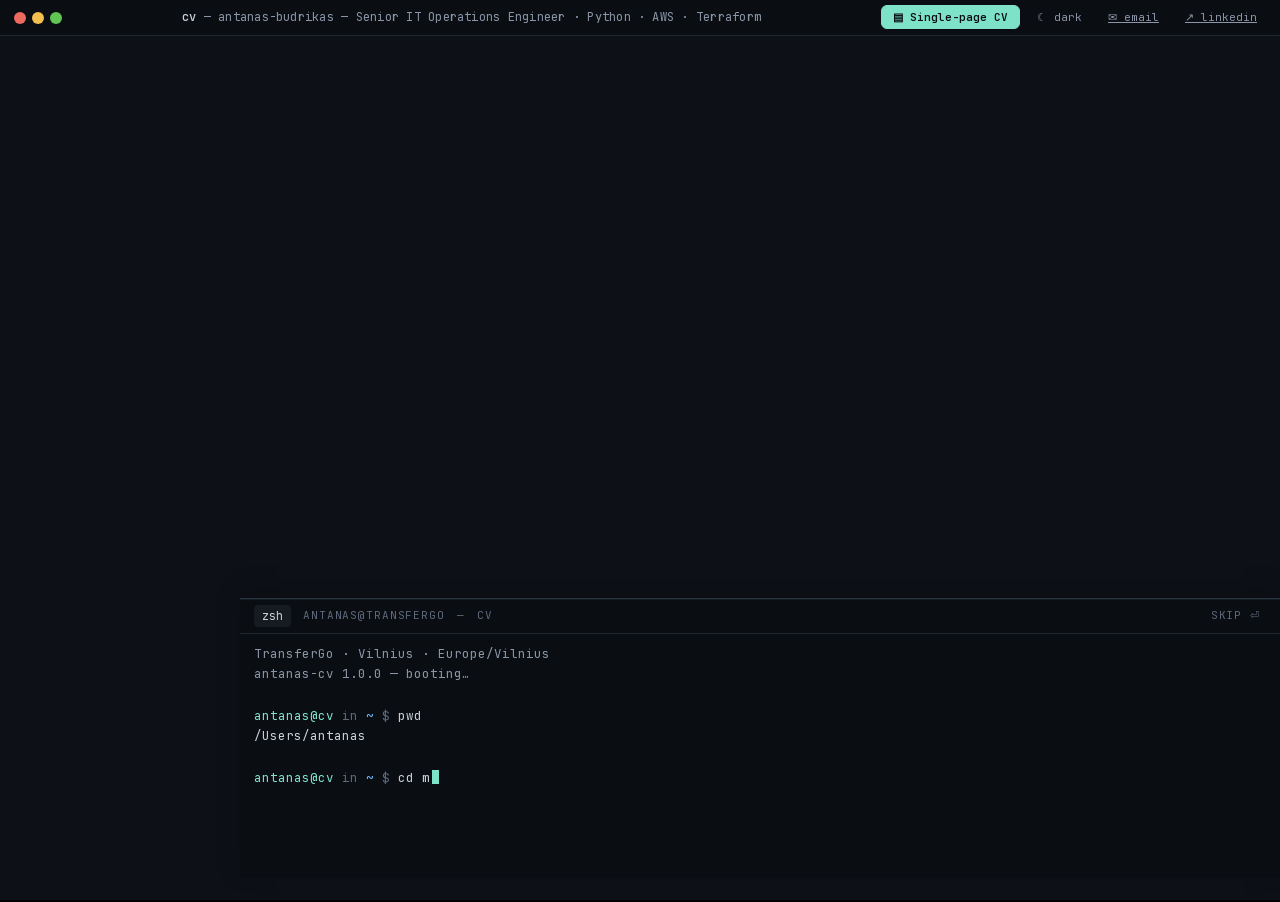
<file: index.html>
<!doctype html>
<html lang="en">
<head>
<meta charset="utf-8">
<meta name="viewport" content="width=device-width, initial-scale=1">
<title>Antanas Budrikas — CV</title>
<link rel="canonical" href="https://antanas-budrikas.github.io/linkedin/">
<meta http-equiv="refresh" content="0; url=./linkedin/">
<script>location.replace("./linkedin/");</script>
<style>
  html, body { height: 100%; margin: 0; }
  body {
    display: flex; align-items: center; justify-content: center;
    background: #0d1117; color: #c9d1d9;
    font-family: -apple-system, BlinkMacSystemFont, "Segoe UI", sans-serif;
    font-size: 15px;
  }
  a { color: #7ee2c8; }
</style>
</head>
<body>
  <p>Redirecting to <a href="./linkedin/">Antanas Budrikas — CV</a>…</p>
</body>
</html>
</file>
